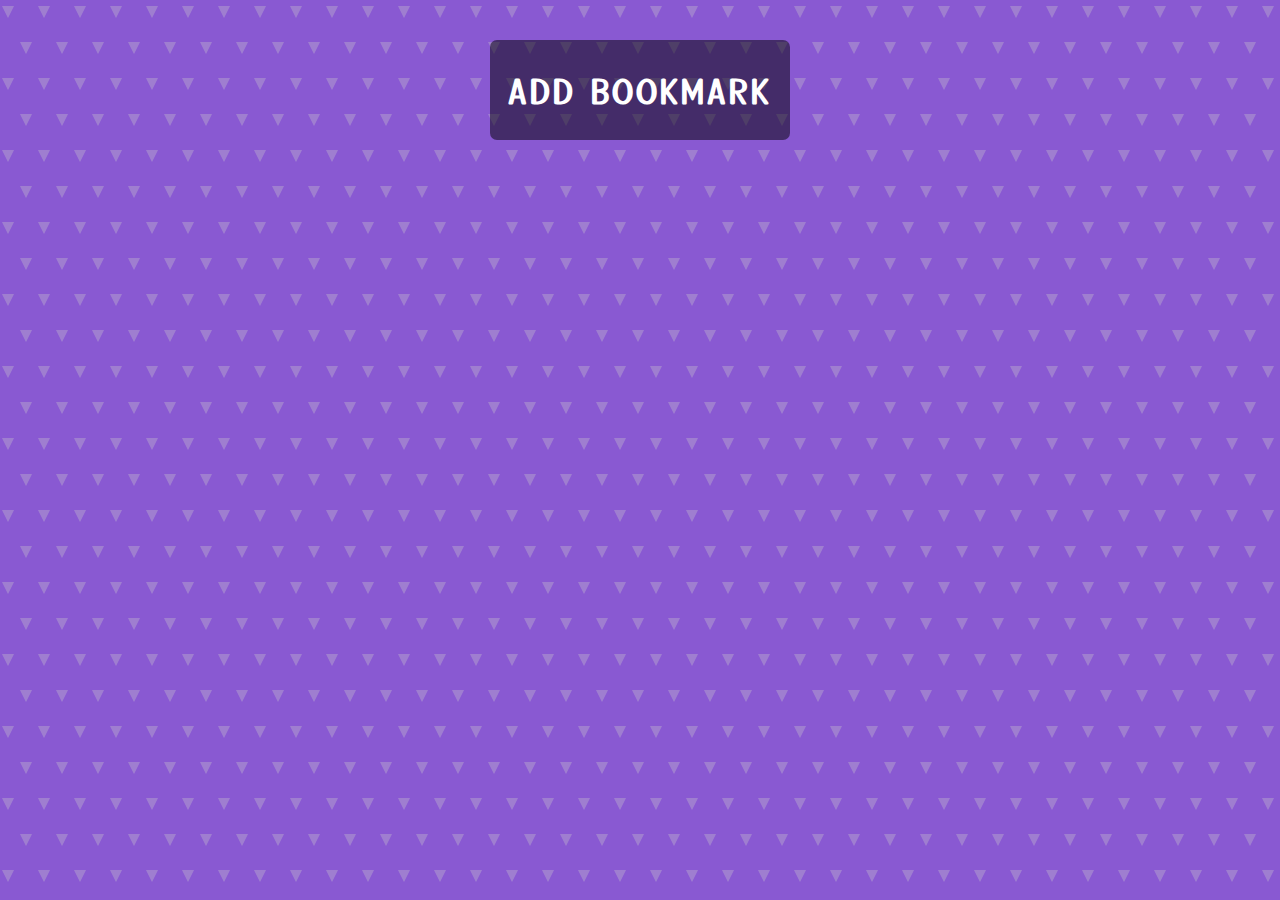
<file: Bookmark/index.html>
<!DOCTYPE html>
<html lang="en">
<head>
    <meta charset="UTF-8">
    <meta http-equiv="X-UA-Compatible" content="IE=edge">
    <meta name="viewport" content="width=device-width, initial-scale=1.0">
    <link rel="stylesheet" href="https://cdnjs.cloudflare.com/ajax/libs/font-awesome/5.10.2/css/all.min.css"/>
    <link rel="stylesheet" href="style.css">
    <link rel="icon" type="image/jpg" href="../jun.jpg">
    <title>Bookmark</title>
</head>
<body>
    <h1 id="add-bookmark">ADD BOOKMARK</h1>
    <div class="bookmark-container">
        <div class="bookmark">
            <img src="" alt="">
            <a href="#"><h2>bookmark1</h2></a>
            <i class="fas fa-times"></i>
        </div>
        <div class="bookmark">
            <img src="" alt="">
            <a href="#"><h2>bookmark1</h2></a>
            <i class="fas fa-times"></i>
        </div>
    </div>

    <div class="mask-container">
        <div class="input-bookmark">
            <div class="input-header">
                <h2>Add Bookmark</h2>
                <i class="fas fa-times" id="close-input"></i>
            </div>
            <form id="form">
                <div class="form-group">
                    <label for="web-name">Website Name</label>
                    <input type="text" class="form-input" id="web-name">   
                </div>
                <div class="form-group">
                    <label for="web-url">Website URL</label>
                    <input type="text" class="form-input" id="web-url">
                </div>
                <button type="submit" value="Submit" id="save-btn">Save</button>
            </form>
        </div>
    </div>
    <script src="script.js"></script>
</body>
</html>
</file>
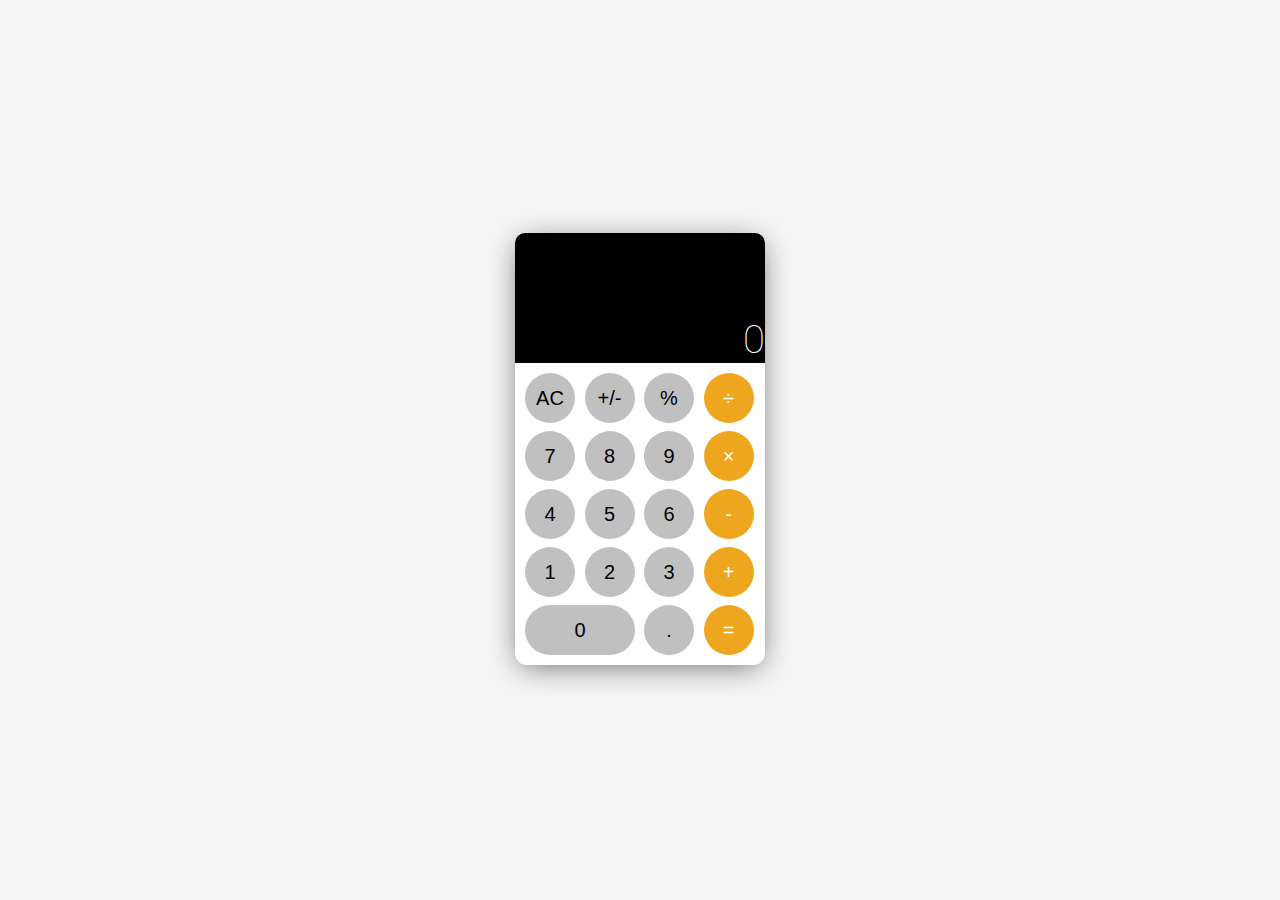
<file: calculator/index.html>
<!DOCTYPE html>
<html lang="en">
<head>
    <meta charset="UTF-8">
    <meta http-equiv="X-UA-Compatible" content="IE=edge">
    <meta name="viewport" content="width=device-width, initial-scale=1.0">
    <title>Calculator</title>
    <link rel="stylesheet" href="style.css">
    <link rel="icon" type="image/jpg" href="../jun.jpg">
</head>
<body>
    <div class="wrapper">
        <div class="display">
            <h1>0</h1>
        </div>
        <div class="buttons">
            <button class="clear" id="clear-btn">AC</button>
            <button class="sign" id="sign">+/-</button>
            <button class="percentage" id="percent">%</button>
            <button class="operator" value="/">÷</button>
            <button class="number" value="7">7</button>
            <button class="number" value="8">8</button>
            <button class="number" value="9">9</button>
            <button class="operator" value="*">×</button>
            <button class="number" value="4">4</button>
            <button class="number" value="5">5</button>
            <button class="number" value="6">6</button>
            <button class="operator" value="-">-</button>
            <button class="number" value="1">1</button>
            <button class="number" value="2">2</button>
            <button class="number" value="3">3</button>
            <button class="operator" value="+">+</button>
            <button class="number" value="0">0</button>
            <button class="decimal" id="decimal">.</button>
            <button class="operator" id="equal">=</button>
        </div>
    </div>
    <script src="script.js"></script>
</body>
</html>
</file>
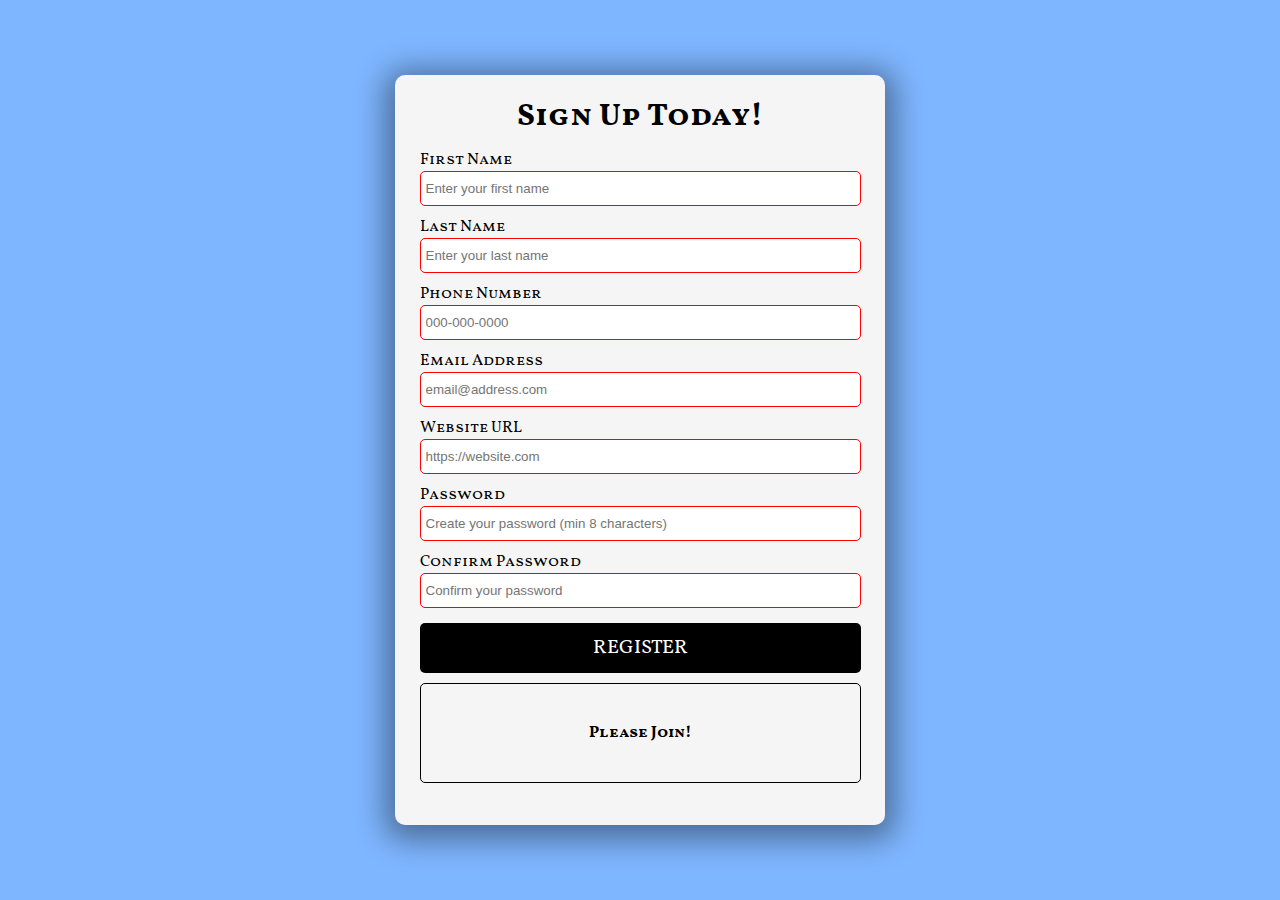
<file: Form-validation/index.html>
<!DOCTYPE html>
<html lang="en">
<head>
    <meta charset="UTF-8">
    <meta http-equiv="X-UA-Compatible" content="IE=edge">
    <meta name="viewport" content="width=device-width, initial-scale=1.0">
    <title>Form-validation</title>
    <link rel="icon" type="image/png" href="/jun.jpg">
    <link rel="stylesheet" href="style.css">
</head>
<body>
    <div class="container">
        <h1>Sign Up Today!</h1>
        <form id="form">
            <label for="first-name">First Name</label>
            <input type="text"  id="firstName" placeholder="Enter your first name" required name="firstName" maxlength="50">
            <label for="last-name">Last Name</label>
            <input type="text"  id="lastName" placeholder="Enter your last name" required name="lastName" maxlength="50">
            <label for="phone">Phone Number</label>
            <input type="tel"  id="phone" placeholder="000-000-0000" required name="phone" pattern="[0-9]{3}[0-9]{3}[0-9]{4}">
            <label for="email">Email Address</label>
            <input type="email"  id="email" placeholder="email@address.com" required name="email">
            <label for="web">Website URL</label>
            <input type="url"  id="web" placeholder="https://website.com" required name="web"  pattern="http?://.*">
            <label for="password">Password</label>
            <input type="password"  id="password" placeholder="Create your password (min 8 characters)" title="Please include at least 1 uppercase character, 1 lowercase character, and 1 number" required pattern="^(?=.*\d)(?=.*[a-z])(?=.*[A-Z])(?=.*[a-zA-Z]).{8,}$">
            <label for="confirmed">Confirm Password</label>
            <input type="password"  id="confirmed" placeholder="Confirm your password" required name="confirmed" pattern="^(?=.*\d)(?=.*[a-z])(?=.*[A-Z])(?=.*[a-zA-Z]).{8,}$">
            <button type="submit">REGISTER</button>
        </form>
        <div class="message-box" id="message">Please Join!</div>
    </div>

    
    <script src="script.js"></script>
</body>
</html>
</file>
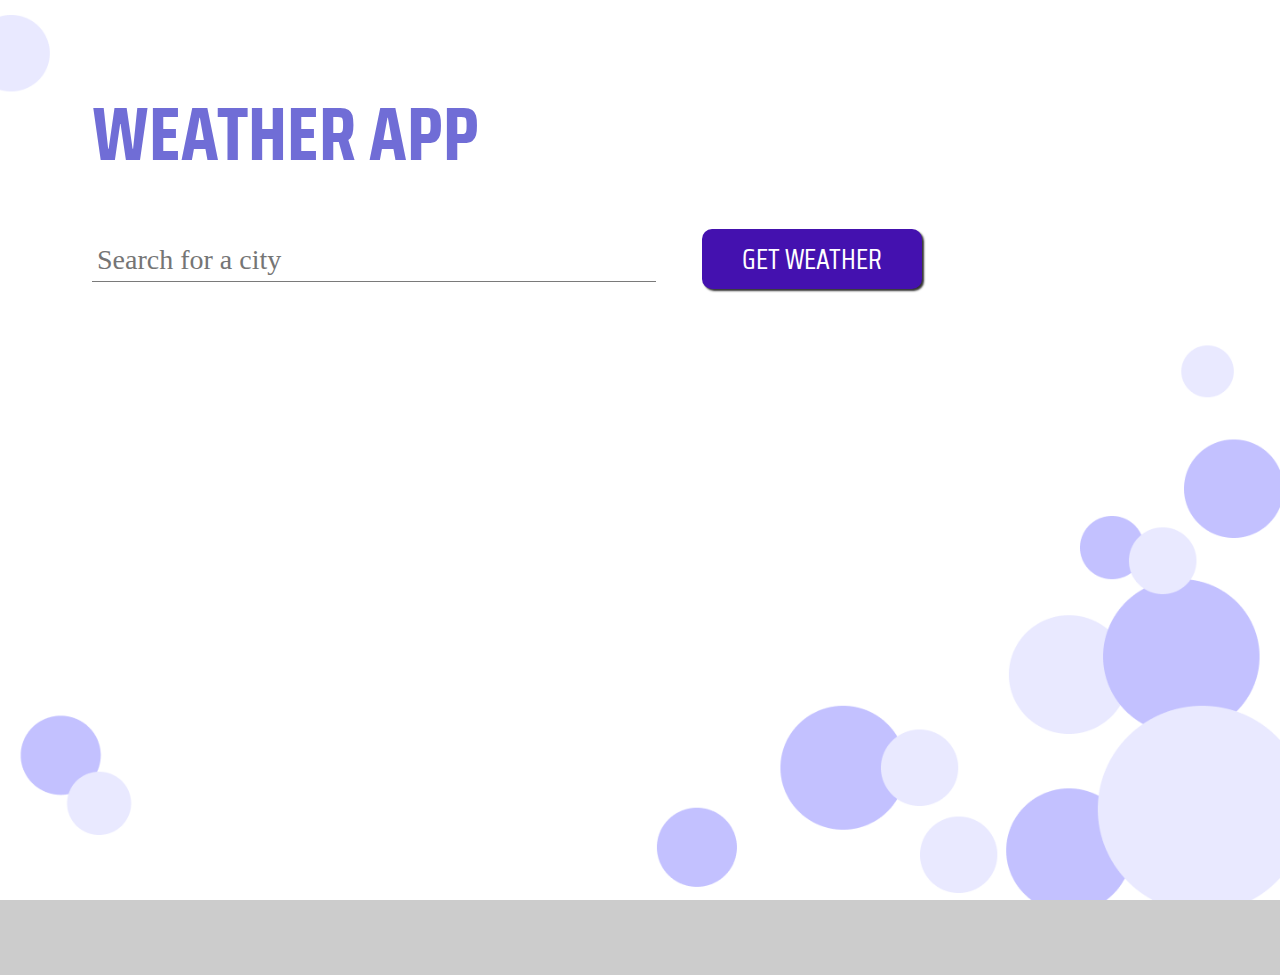
<file: Weather/index.html>
<!DOCTYPE html>
<html lang="en">
<head>
    <meta charset="UTF-8">
    <meta http-equiv="X-UA-Compatible" content="IE=edge">
    <meta name="viewport" content="width=device-width, initial-scale=1.0">
    <title>Weather-app</title>
    <link rel="icon" type="image/png" href="/jun.jpg">
    <link rel="stylesheet" href="https://cdnjs.cloudflare.com/ajax/libs/font-awesome/5.10.2/css/all.min.css"/>
    <link rel="stylesheet" href="style.css">
</head>
<body>
    <form class="search-container">
        <h1>WEATHER APP</h1>
        <input type="text" id="search" placeholder="Search for a city" autofocus>
        <button type="submit" id="submit">GET WEATHER</button>
    </form>
    <div class="message"></div>
    <ul class="card-container"></ul>
    <script src="script.js"></script>

</body>
</html>
</file>
<file: Bookmark/style.css>
@import url('https://fonts.googleapis.com/css2?family=Montserrat&family=Yusei+Magic&display=swap');

* {
    margin: 0;
    padding: 0;
    box-sizing: border-box;
    font-family: Yusei Magic, sans-serif;
}

a:link,
a:visited {
  color: white;
  text-decoration: none;
}

a:hover,
a:active {
  text-decoration: underline;
}

:root {
    --primary-color: #8959d2;
    --border-radius: 7px;
}

body {
    padding: 20px;
    background-color: #8959d2;
    background-image: url("data:image/svg+xml,%3Csvg xmlns='http://www.w3.org/2000/svg' width='36' height='72' viewBox='0 0 36 72'%3E%3Cg fill-rule='evenodd'%3E%3Cg fill='%23c0b7ce' fill-opacity='0.4'%3E%3Cpath d='M2 6h12L8 18 2 6zm18 36h12l-6 12-6-12z'/%3E%3C/g%3E%3C/g%3E%3C/svg%3E");
    min-width: 500px;
}

h1 {
    color: white;
    font-weight: bolder;
    margin: 20px auto;
    padding: 10px;
    font-size: 2em;
    letter-spacing: 3px;
    width: 300px;
    line-height: 80px;
    background: rgba(0, 0, 0, 0.5);
    border-radius: var(--border-radius);
    cursor: pointer;
    user-select: none;
    text-align: center;
}

h1:hover {
    background: rgba(0, 0, 0, 0.8);
}

.bookmark-container {
    display: flex;
    flex-wrap: wrap;
}

.bookmark {
    line-height: 70px;
    width: auto;
    background: rgba(3, 3, 3, 0.5);
    color: white;
    margin: 20px;
    padding: 15px;
    display: flex;
    justify-content: space-between;
    border-radius: var(--border-radius);
}

.bookmark img {
    height: 20px;
    width: 20px;
    vertical-align: sub;
    margin-right: 10px;
}

.mask-container {
    position: fixed;
    top: 0;
    left: 0;
    right: 0;
    bottom: 0;
    background: rgba(0, 0, 0, 0.4);
    display: none;
}

.input-bookmark {
    background-color: white;
    width: 500px;
    height: 280px;
    margin: 300px auto;
    background-color: whitesmoke;
    animation: show 1s;
}

@keyframes show{
    from {
        opacity: 0;
    }

    to {
        opacity: 1;
    }
}

.input-header {
    background-color: var(--primary-color);
    display: flex;
    padding: 10px;
    justify-content: space-between;
    color: white;
}

.fa-times {
    font-size: 1.5em;
    cursor: pointer;
}

#form {
    height: 75%;
    display: flex;
    flex-direction: column;
    justify-content: space-between;
    padding: 15px;
}

.form-input {
    padding: 3px;
    display: block;
    width: 100%;
    border: 2px solid var(--primary-color);
    outline: none;
    border-radius: var(--border-radius);
}

button {
    cursor: pointer;
    color: white;
    background: var(--primary-color);
    height: 30px;
    width: 100px;
    border: none;
    border-radius: var(--border-radius);
    margin-top: 10px;
    outline: none;
    box-shadow: 2px 2px 5px rgba(0, 0, 0, 0.8);
  }

  button:hover {
    filter: brightness(110%);

  }


  .mask-show {
      display: flex;
      justify-content: center;
      align-items: center;
  }
</file>
<file: calculator/style.css>
@import url('https://fonts.googleapis.com/css2?family=Roboto&display=swap');

html {
    margin: 0;
    padding: 0;
    box-sizing: border-box;
}

body {
    padding: 25px;
    background-color: whitesmoke;
    font-size: 20px;
    font-family: 'Roboto';
}

.wrapper {
    margin: 200px auto;
    background: white;
    width: 250px;
    border-radius: 12px;
    box-shadow: 0 5px 30px -5px rgba(0, 0, 0, 0.6);
}

.display {
    background: black;
    color: white;
    margin: 0;
    display: flex;
    align-items: flex-end;
    justify-content: flex-end;
    border-radius: 10px 10px 0 0;
    height: 130px;
 }

 .display h1 {
    margin: 0;
    font-weight: lighter;
}

.buttons {
    display: grid;
    grid-template-columns: repeat(4, 1fr);
    grid-gap: 8px;
    padding: 10px;
}

button {
    width: 50px;
    height: 50px;
    border-radius: 50px;
    font-size: inherit;
    border: none;
    user-select: none;
    cursor: pointer;
    outline: none;
    background: rgb(192, 192, 192);
 }
 
 button:active {
    filter: brightness(110%);
 }

 .operator {
     background-color: rgb(238, 166, 31);
     color: white;
 }

 [value="0"] {
     width: 110px;
     grid-column: 1 / 3;
 }
</file>
<file: Form-validation/style.css>
@import url('https://fonts.googleapis.com/css2?family=Vollkorn+SC&display=swap');

* {
    margin: 0;
    padding: 0;
    box-sizing: border-box;
}

body {
    min-height: 100vh;
    font-family: 'Vollkorn SC', sans-serif;
    background: rgb(126, 182, 255);
    display: flex;
    justify-content: center;
    align-items: center;
}

.container {
    min-width: 490px;
    height: 750px;
    background: whitesmoke;
    display: flex;
    flex-direction: column;
    align-items: center;
    border-radius: 10px;
    box-shadow: 0 5px  30px 10px rgba(0, 0, 0, 0.4) ;
}

h1 {
    margin-top: 20px;
}

form {
    width: 90%;
}

label {
    display: block;
    margin-top: 10px;
}

input {
    width: 100%;
    height: 35px;
    border-radius: 5px;
    padding: 5px;
    outline: none;
    border: 1px solid black;
    transition: all 0.3s;
}

input:valid {
    border: 1px solid green;
  }
  
  input:invalid {
    border: 1px solid red;
  }

button {
    cursor: pointer;
    color: white;
    background: black;
    border: none;
    border-radius: 5px;
    height: 50px;
    width: 100%;
    font-size: 20px;
    margin-top: 15px;
    outline: none;
    font-family: 'Vollkorn SC', sans-serif;
  }
  
  button:hover {
    filter: brightness(200%);
    background: rgb(20, 20, 20);
  }

  .message-box {
      width: 90%;
      min-height: 100px;
      margin-top: 10px;
      border: 1px solid black;
      border-radius: 5px;
      display: flex;
      justify-content: center;
      align-items: center;
      font-weight: bold;
  }
</file>
<file: Weather/style.css>
@import url('https://fonts.googleapis.com/css2?family=Saira+Condensed:wght@500;600;700&display=swap');

* {
    margin: 0;
    padding: 0;
    box-sizing: border-box;
}

body {
    min-height: 100vh;
    font-family: 'Saira Condensed', sans-serif;
    background-image: url("img/background.png");
    background-repeat: no-repeat;
    background-size:100% 100%;
    background-attachment: fixed;
    background-color: #CCCCCC;
}

.search-container {
    margin-left: 92px;
    margin-top: 75px;
}

.search-container h1 {
    font-size: 75px;
    color: #706DD6;
    font-weight: bold;
}

.search-container input {
    width: 564px;
    margin-top: 45px;
    padding: 5px;
    font-family: 'Roboto';
    font-size: 28px;
    line-height: 33px;
    color: #7C7C7C;
    border-bottom: 1.5px solid #7a7a7a;
    border-top: none;
    border-left: none;
    border-right: none;
    outline: none;
}

.search-container button {
    width: 220px;
    height: 60px;
    background-color: #4411AF;
    border-radius: 10px;
    font-size: 28px;
    line-height: 44px;
    color: white;
    font-family: 'Saira Condensed';
    outline: none;
    border: none;
    margin-left: 43px;
    cursor: pointer;
    box-shadow: 2px 2px 2px rgba(0, 0, 0, 0.8);
}

.search-container button:active {
    transform: translate(2px, 2px);
}

.card-container {
    width: 100%;
    margin-top: 50px;
    display: flex;
    justify-content:flex-start;
    flex-wrap: wrap;
    padding: 30px;
}

.message {
    width: 564px;
    margin-top: 45px;
    margin-left: 92px;
    font-size: 28px;
    font-style: italic;
    color: #706DD6;
}

.location {
    min-width: 325px;
    height: 436px;
    margin: 25px;
    background: #706DD6;
    box-shadow: 5px 5px 10px rgba(0, 0, 0, 0.75);
    border-radius: 15px;
    position: relative;
    text-align: center;
    list-style: none;
}

.location p {
    margin-top: 40%;
    font-weight: 500;
    font-size: 130px;
    line-height: 227px;
    color: white;
}

.location .city{
    position: absolute;
    top: 55px;
    left: 29px;
    width: 65%;
    font-size: 2em;
    color: white;
    font-weight: 500;
    word-wrap: break-word;
}

.location .country {
    display: inline-block;
    width: 37px;
    height: 25px;
    text-align: center;
    color: white;
    background: #FFB800;
    border-radius: 10px;
    position: absolute;
    right: 35px;
    top: 50px;
}

.fa-times {
    position: absolute;
    top: 12px;
    right: 16px;
    color: white;
    font-size: 25px;
    cursor: pointer;
}

.fa-times:hover {
    color: rgba(0, 0, 0, 0.6);
}

.location img {
    position: absolute;
    width: 70px;
    left: 25px;
    bottom: 35px;
}

@media screen and (max-width: 925px) {
    .search-container {
        width: 100%;
        display: flex;
        flex-direction: column;
        justify-content: space-around;
        margin: 0;
        align-items: center;
        padding: 10px;
    }
    
    .search-container h1 {
        font-size: 55px;
    }
    
    .search-container input {
        width: 80%;
        margin-top: 36px;
        font-size: 20px;
        padding: 2px;
    }
    
    .search-container button {
        width: 138px;
        height: 41px;
        font-size: 20px;
        margin: 15px 35px;
        align-self: flex-end;
    }
    
    .card-container {
        padding: 20px;
        justify-content: center;
    }
    
    .location {
        min-width: 278px;
        height: 379px;
    }
    
    .location p {
        margin-top: 30%;
        font-size: 110px;
    }
    
    .location .country {
        width: 35px;
        height: 23px;
    }
}
</file>
